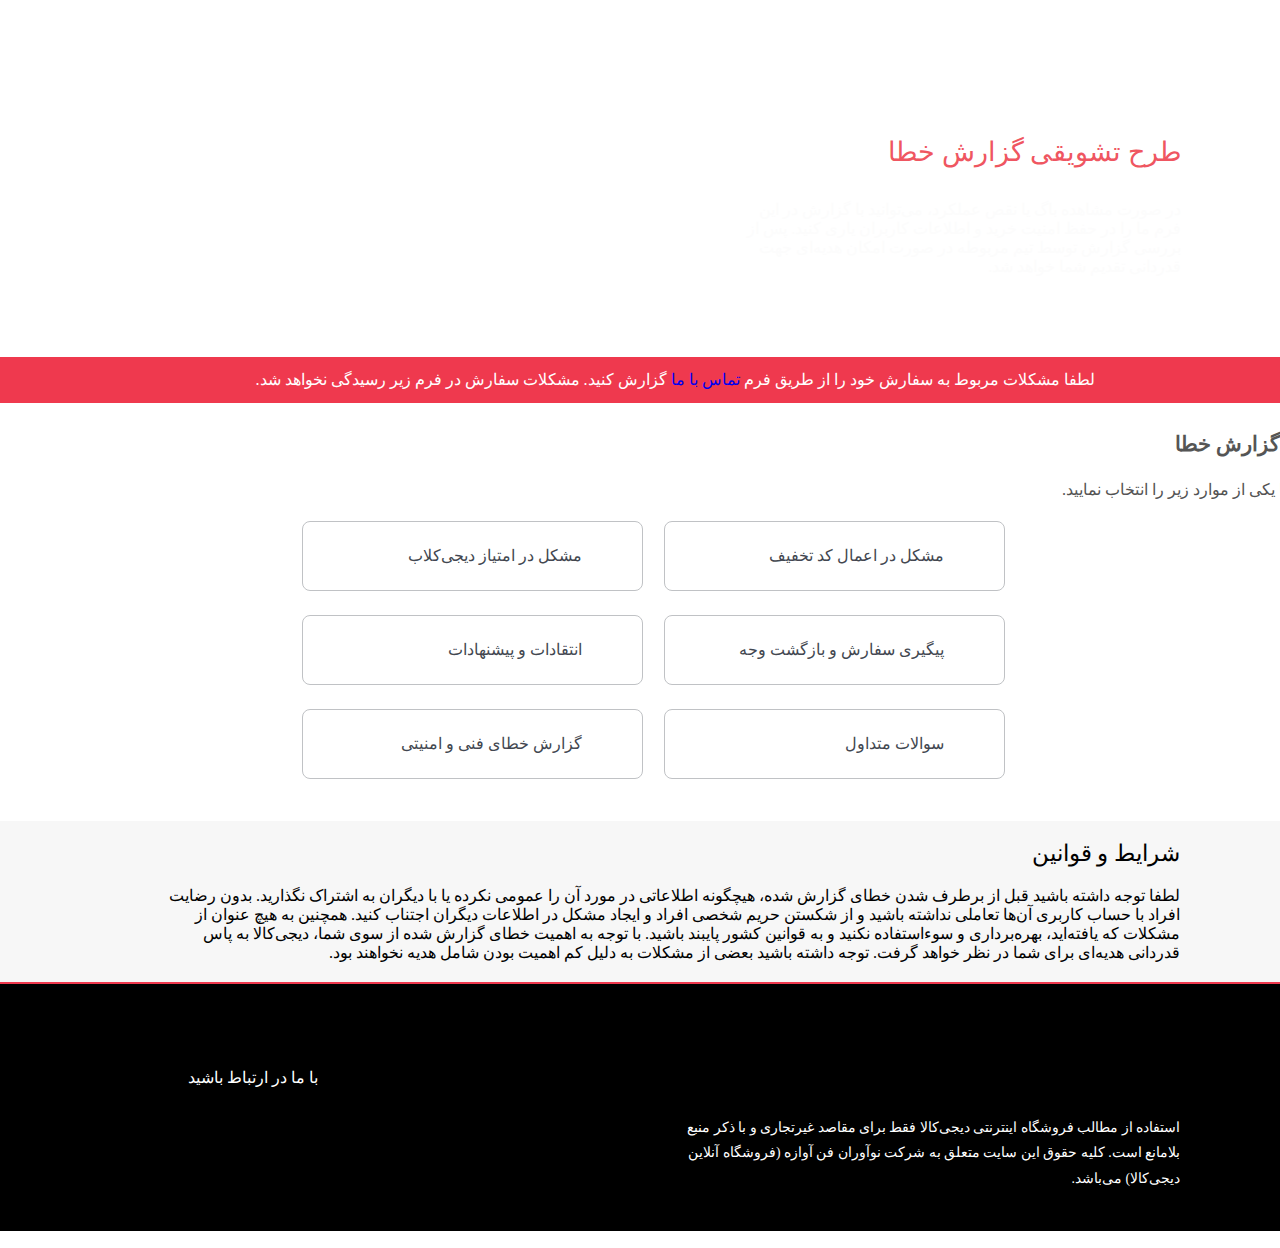
<file: bug-report.html>
<html  dir="rtl">
<head>
    <meta charset="UTF-8">
    <meta http-equiv="X-UA-Compatible" content="IE=edge">
    <meta name="viewport" content="width=device-width, initial-scale=1.0">
    <title>bug-report</title>
    <link rel="stylesheet" href="./bug-report.css">
</head>
<body>
    
    <header class="landing-bug-reporting__header">
        <div class="page__content">
            <div class="header__logo">
                <a class="header__logo-img header__logo-img--bug-report" href="/">
                </a>
            </div>
            <div class="landing-bug-reporting__header-title">
                <span>طرح تشویقی گزارش خطا</span>
            </div>
            <div class="landing-bug-reporting__header-text">
                <span>
                    در صورت مشاهده باگ یا نقص عملکرد،‌ می‌توانید با گزارش در این فرم ما را در حفظ امنیت خرید و اطلاعات کاربران یاری کنید. پس از بررسی گزارش توسط تیم مربوطه در صورت امکان هدیه‌ای جهت قدردانی تقدیم شما خواهد شد.
                </span>
            </div>

        </div>
    </header>
    <div class="landing-bug-reporting__notice-bar">
        <div>
            لطفا مشکلات مربوط به سفارش خود را از طریق فرم
            <a href="/page/contact-us/">تماس با ما</a>
            گزارش کنید. مشکلات سفارش‌ در فرم زیر رسیدگی نخواهد شد.
        </div>
    </div>
    <section class="landing-bug-reporting__selection ">
        <div class="landing-bug-reporting__title">
            <div class="headline--bug-report headline"><span>گزارش خطا</span></div>
            <div class="landing-bug-reporting__title-text">
                 <span>
                    لطفا یکی از موارد زیر را انتخاب نمایید.
                </span>
            </div>
        </div>
        <ul class="landing-bug-reporting__selection-list">
            <a href="/page/contact-us/">
                <li class="landing-bug-reporting__selection-list--return">مشکل در اعمال کد تخفیف</li>
            </a>

            <a href="/page/contact-us/">
                <li class="landing-bug-reporting__selection-list--digiclub">مشکل در امتیاز دیجی‌کلاب</li>
            </a>

            <a href="/page/contact-us/">
                <li class="c-landing-bug-reporting__selection-list--order">پیگیری سفارش و بازگشت وجه</li>
            </a>

            <a href="/page/contact-us/">
                <li class="c-landing-bug-reporting__selection-list--feedback">انتقادات و پیشنهادات</li>
            </a>

            <a href="/faq/">
                <li class="c-landing-bug-reporting__selection-list--faq">سوالات متداول</li>
            </a>

            <a>
                <li class="c-landing-bug-reporting__selection-list--bug js-bug-report">گزارش خطای فنی و امنیتی</li>
            </a>
        </ul>
    </section>







    <div class="landing-bug-reporting__additional-info ">
        <div class="page__content">

            <div class=" landing-bug-reporting__additional-info-title"><span>شرایط و قوانین</span></div>
            <div class="landing-bug-reporting__paragraph">
                <span>
                    لطفا توجه داشته باشید قبل از برطرف شدن خطای گزارش شده، هیچگونه اطلاعاتی در مورد آن را عمومی نکرده یا با دیگران به اشتراک نگذارید. بدون رضایت افراد با حساب کاربری آن‌ها تعاملی نداشته باشید و از شکستن حریم شخصی افراد و ایجاد مشکل در اطلاعات دیگران اجتناب کنید. همچنین به هیچ عنوان از مشکلات که یافته‌اید، بهره‌برداری و سوءاستفاده نکنید و به قوانین کشور پایبند باشید.
با توجه به اهمیت خطای گزارش شده از سوی شما، دیجی‌کالا به پاس قدردانی هدیه‌ای برای شما در نظر خواهد گرفت. توجه داشته باشید بعضی از مشکلات به دلیل کم اهمیت بودن شامل هدیه نخواهند بود.
                </span>
            </div>
        </div>
    </div>

    <footer class="landing-bug-reporting__footer">
        <div class="page__content">
            <div class="landing-bug-reporting__footer-top">
                <div class="header__logo ">
                    <a class="header__logo-img header__logo-img--bug-report c-header__logo-img--bug-report--smaller"></a>
                </div>

                <div class="landing-bug-reporting__social-container">
                    <a target="_blank" class="landing-bug-reporting__instagram"
                       href="https://www.instagram.com/digikalacom/"></a>
                    <span class="landing-bug-reporting__footer-title">با ما در ارتباط باشید</span>
                </div>
            </div>
            <div class="landing-bug-reporting__footer-text">
                <span>
                    استفاده از مطالب فروشگاه اینترنتی دیجی‌کالا فقط برای مقاصد غیرتجاری و با ذکر منبع بلامانع است.
کلیه حقوق این سایت متعلق به شرکت نوآوران فن آوازه (فروشگاه آنلاین دیجی‌کالا) می‌باشد.</span>
            </div>
        </div>
    </footer>



</body>
</html>
</file>
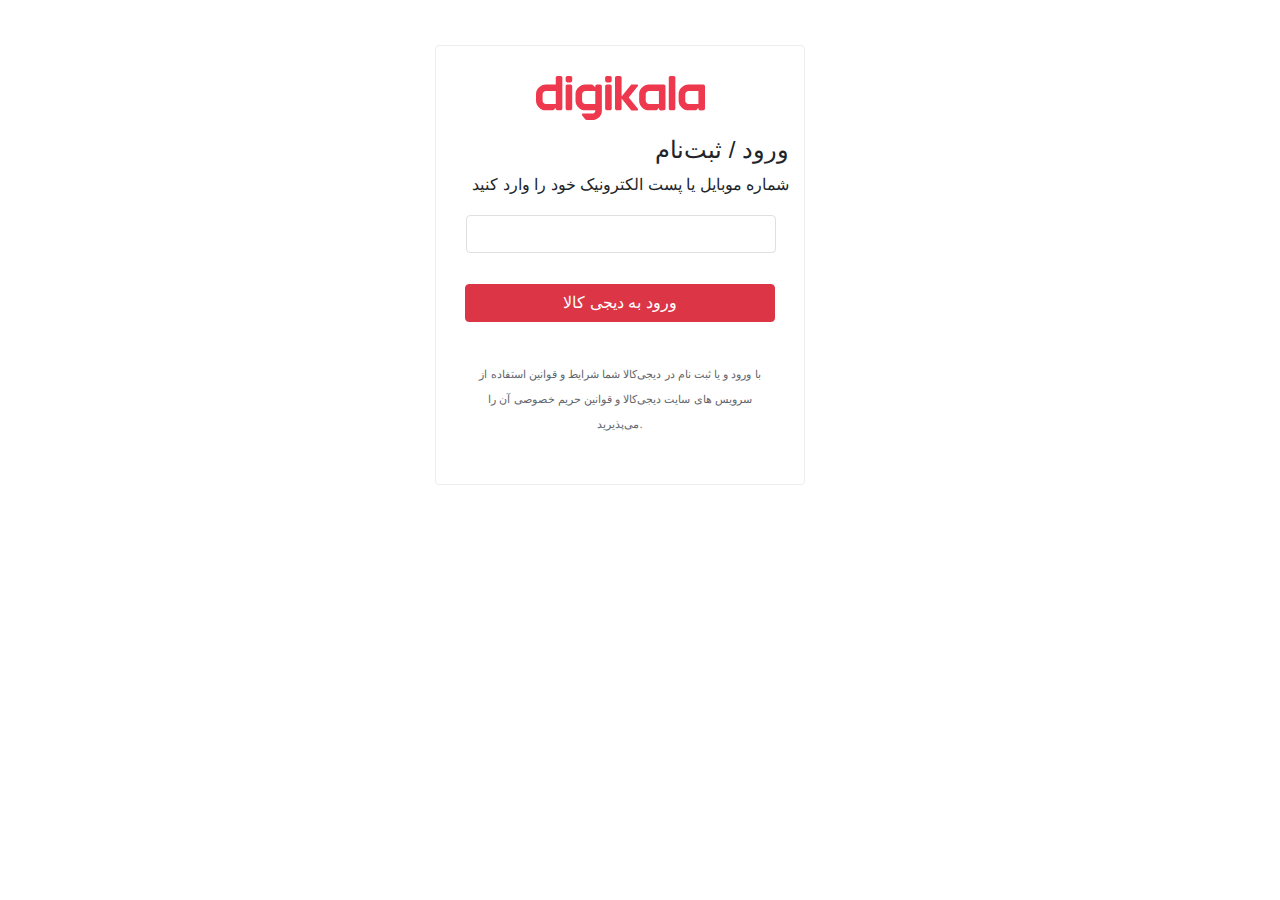
<file: new digikala/Login.html>
<html lang="en">
<head>
    <meta charset="UTF-8">
    <meta http-equiv="X-UA-Compatible" content="IE=edge">
    <meta name="viewport" content="width=device-width, initial-scale=1.0">
    <title>ورود/ثبت‌نام | فروشگاه اینترنتی دیجی‌کالا</title>
    <link rel="stylesheet" href="./css/bootstrap.css">
    <link rel="stylesheet" href="./login.css">
    <link href="https://fonts.googleapis.com/css2?family=Cairo:wght@200;300;400;600;900&display=swap" rel="stylesheet">
</head>
<body>
    <div class="container ">
    <form class=" rounded col-4 login-1 ">

        <div class="form-group text-center">
       <img class="logo-img" src="./Image/bc60cf05.svg" alt="alt">
        </div>
        <div class="form-group  text-right">
            <label class="h4 l-name ">ورود / ثبت‌نام
            </label>
            <br>
          <label class="l-name" >شماره موبایل یا پست الکترونیک خود را وارد کنید
        </label>
          <input type="email l-name" class="form-control  col-md-11 i-email" >
        </div>
        <div class="form-group text-center ">
        <button type="submit" class="btn btn-danger rounded s-name col-md-11">ورود به دیجی کالا</button>
         <p class="col-md-12 p-name">با ورود و یا ثبت نام در دیجی‌کالا شما شرایط و قوانین استفاده از سرویس های سایت دیجی‌کالا و قوانین حریم خصوصی آن را می‌پذیرید.</p>
        </div>
    
        </form>
    </div>
</body>
</html>
</file>
<file: bug-report.css>
a{
    text-decoration: none;
}
.landing-bug-reporting__header{
    position: relative;
    top: -9px;
    left: 9px;
    
    width: 1350px;
    height: 358px;
    background-image: url(https://www.digikala.com/static/files/37af70f4.png);
    background-size: cover;
}

.page__content{
    
    
    position: relative;
    width: 100%;
    min-height: 1px;
    padding-right: 170px;
    -ms-flex: 0 0 75%;
    -webkit-box-flex: 0;
    flex: 0 0 75%;
    max-width: 75%;
    padding-left: 0;
}
.landing-bug-reporting__header> div.page__content{
    margin: auto;
    padding: 50px 0 40px;

}
.header__logo{
    position: relative;
    width: 100%;
    min-height: 1px;
    padding-left: 0;
    flex: 0 0 110px;
    max-width: 110px;
    max-height: 100%;
    padding-right: 0;
    margin-left: 24px;
    margin-right: 8px;
}
.header__logo-img{
    color: #fff;
    height: 30px;
    display: block;
    text-align: right;
    text-indent: -1000em;
    background: url(https://www.digikala.com/static/files/bc60cf05.svg) no-repeat 50%;
    background-size: contain;
    transition: background-position .3s cubic-bezier(.17,.67,.49,.93);
}
.landing-bug-reporting__header-title{
    color: #ef5661;
    font-size: 24px;
    font-size: 1.714rem;
    line-height: 1.833;
    position: relative;
    width: 100%;
    min-height: 1px;
    padding-left: 0;
    flex: 0 0 155px;
    max-height: 100%;
    margin-top: 48px;

}
.landing-bug-reporting__header-text{
    color: #fcfcfc;
    position: relative;
    width: 450px;
    min-height: 1px;
    padding-left: 0;
    flex: 0 0 155px;
    max-height: 100%;
    margin-top: 23px;
    max-width: 450px;
}
.header__logo-img--bug-report{
    background-image: url(https://www.digikala.com/static/files/fced58e3.svg);
    cursor: pointer;
}




.landing-bug-reporting__notice-bar{
    padding: 8px 0;
    width: 100%;
    color: #fff;
    background-color: #ef394e;
    font-size: 14px;
    font-size: 1rem;
    line-height: 30px;
    text-align: center;
    position: relative;
    top: -9px;
    left: 9px;
    width: 1350px;
}
/* selection */
.landing-bug-reporting__selection{
position: relative;
width: 1350px;
left: 9px;
top: -9px;
}

.landing-bug-reporting__title{
    color: #535353;
    padding: 0px 40px;
}
.headline--bug-report{
    color: #555;
    padding: 0;
}
.headline{
    margin: 26px 0 20px;
    padding: 0 30px;
    position: relative;
    display: flex;
    -webkit-box-align: center;
    align-items: center;
    user-select: none;
}
.headline>span {
    color: inherit;
    font-size: 18px;
    font-size: 1.286rem;
    line-height: 31px;
    font-weight: 700;
}

.landing-bug-reporting__selection-list{
    list-style: none;
    text-decoration: none;
    display: flex;
    flex-wrap: wrap;
    max-width: 724px;
    margin: 10px auto;
}
.landing-bug-reporting__selection-list li {
    border-radius: 8px;
    border: 1px solid #c0c2c5;
    background-color: #fff;
    padding: 22px 60px 22px 42px;
    position: relative;
    margin: 12px;
    cursor: pointer;
    width: calc(100% - 125px);
    color: #424750;
    font-size: 14px;
    font-size: 1rem;
    line-height: 24px;
}
.landing-bug-reporting__selection-list li:before {
    position: absolute;
    font-size: 24px;
    top: 50%;
    -webkit-transform: translateY(-50%);
    transform: translateY(-50%);
}
.landing-bug-reporting__selection-list--digiclub:before {
    content: "\E067\00FE0E";
}
.landing-bug-reporting__selection-list--return{
    
    display: flex;
    flex-wrap: wrap;
    max-width: 724px;
    margin: 10px auto;
}
.landing-bug-reporting__selection-list--digiclub{
    display: flex;


}

.landing-bug-reporting__selection-list a {
    width: 50%;
}

/*  */
.landing-bug-reporting__additional-info{
    position: relative;
    left: 9px;
    top: -9px;
    width: 1350px;
    background-color: #f7f7f7;
    padding: 20px 0;
    margin-top: 30px;


}
.landing-bug-reporting__additional-info-title{
    font-size: 1.429rem;
    line-height: 1.1;
    margin-bottom: 20px;


}


/* footer*/
.landing-bug-reporting__footer{
    position: relative;
    width: 1350px;
    left: 9px;
    top: -9px;
    background-color: #000;
    border-top: 2px solid #ef394e;
    height: 175px;
    padding: 38px 0 34px;
}
.landing-bug-reporting__footer-top{
    display: -webkit-box;
    display: -ms-flexbox;
    /* display: flex; */
    -webkit-box-pack: justify;
    -ms-flex-pack: justify;
    justify-content: space-between;
}
.landing-bug-reporting__social-container{
    margin-top: 25px;
    max-width: 502px;
    color: #fff;
    font-size: 12px;
    font-size: .857rem;
    line-height: 1.833;
}
.landing-bug-reporting__instagram{

    background-image: url(https://www.digikala.com/static/files/8c778c7d.png);
    background-size: cover;
    width: 18px;
    height: 18px;
    display: block;
    margin-left: 16px;
    background-repeat: no-repeat;
}
.landing-bug-reporting__footer-title{
    font-size: 14px; 
    font-size: 1rem;
    line-height: 1.571;
    text-align: left;
    color: #fff;
    margin-left: 20px;
}
.landing-bug-reporting__footer-text{
    margin-top: 25px;
    max-width: 502px;
    color: #fff;
    font-size: 12px;
    font-size: .857rem;
    line-height: 1.833;
}
</file>
<file: new digikala/login.css>
/*          login             login    */
.login-1{
    position: relative;
    top: 45px;
    left: 350px;
    height: 440px;
    border: 1px solid #ededed;
    }
    .logo-img{
        position: relative;
        top: 30px;
        width: 50%;
    }
    .i-email{
        position: relative;
        left: 15px;
        top: 40px;
        border: 1px solid #e0e0e2;
        width: 100%;
    }
    .s-name{
        position: relative;
        top: 55px;
    
    }
    .l-name{
        position: relative;
        top: 30px;
    }
    .p-name{
        position: relative;
        top: 95px;
        text-align: center;
        color: #62666d;
        font-size: 10px;
        font-size: .714rem;
        line-height: 25px;
    }
    
    
     /*  Page  Product-items-1  */
</file>
